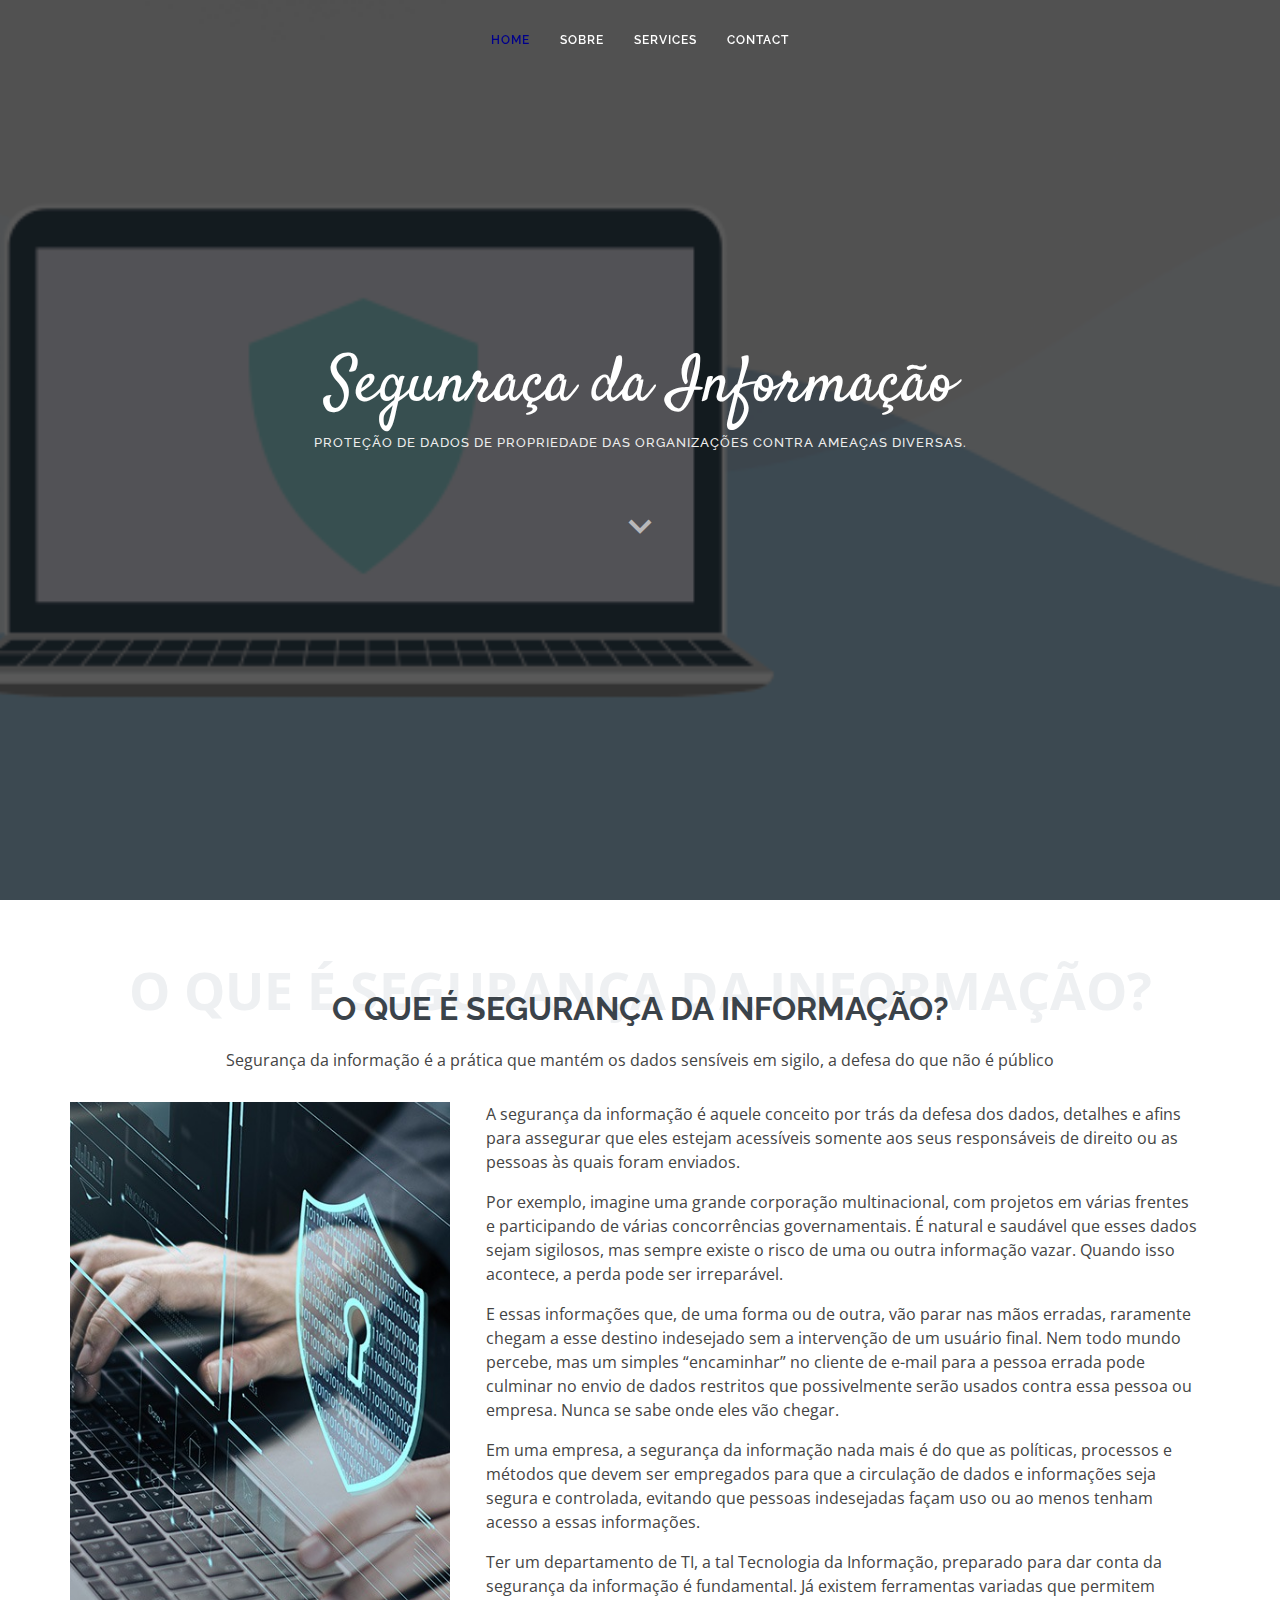
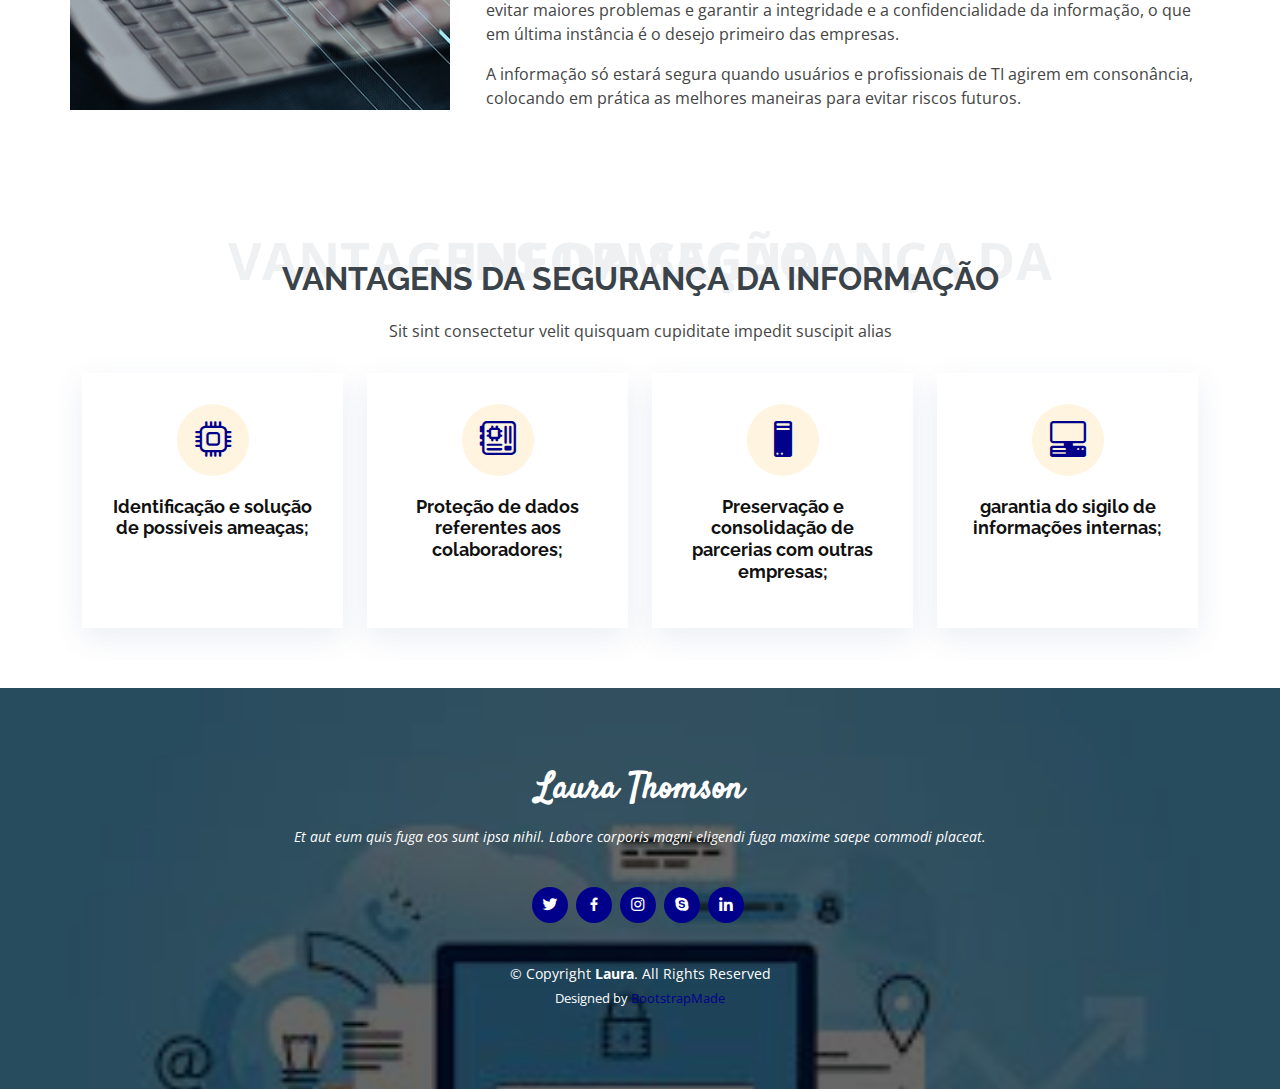
<file: index.html>
<!DOCTYPE html>
<html lang="PT-BR">

<head>
  <meta charset="utf-8">
  <meta content="width=device-width, initial-scale=1.0" name="viewport">

  <title>Segunça da Informação</title>
  <meta content="" name="description">
  <meta content="" name="keywords">

  <!-- Favicons -->
  <link href="assets/img/favicon.png" rel="icon">
  <link href="assets/img/apple-touch-icon.png" rel="apple-touch-icon">

  <!-- Google Fonts -->
  <link href="https://fonts.googleapis.com/css?family=Open+Sans:300,300i,400,400i,600,600i,700,700i|Raleway:300,300i,400,400i,500,500i,600,600i,700,700i|Satisfy" rel="stylesheet">

  <!-- Vendor CSS Files -->
  <link href="assets/vendor/bootstrap/css/bootstrap.min.css" rel="stylesheet">
  <link href="assets/vendor/bootstrap-icons/bootstrap-icons.css" rel="stylesheet">
  <link href="assets/vendor/boxicons/css/boxicons.min.css" rel="stylesheet">
  <link href="assets/vendor/glightbox/css/glightbox.min.css" rel="stylesheet">
  <link href="assets/vendor/swiper/swiper-bundle.min.css" rel="stylesheet">

  <!-- Template Main CSS File -->
  <link href="assets/css/style.css" rel="stylesheet">

  <!-- =======================================================
  * Template Name: Laura - v4.10.0
  * Template URL: https://bootstrapmade.com/laura-free-creative-bootstrap-theme/
  * Author: BootstrapMade.com
  * License: https://bootstrapmade.com/license/
  ======================================================== -->
</head>

<body>

  <!-- ======= Header ======= -->
  <header id="header" class="fixed-top d-flex justify-content-center align-items-center header-transparent">

    <nav id="navbar" class="navbar">
      <ul>
        <li><a class="nav-link scrollto active" href="#hero">Home</a></li>
        <li><a class="nav-link scrollto" href="#about">Sobre</a></li>
        <li><a class="nav-link scrollto" href="#services">Services</a></li>
        <li><a class="nav-link scrollto" onclick="formulario()">Contact</a></li>
      </ul>
      <i class="bi bi-list mobile-nav-toggle"></i>
    </nav><!-- .navbar -->

  </header><!-- End Header -->

  <!-- ======= Hero Section ======= -->
  <section id="hero">
    <div class="hero-container">
      <h1>Segunraça da Informação</h1>
      <h2>proteção de dados de propriedade das organizações contra ameaças diversas.</h2>
      <a href="#about" class="btn-scroll scrollto" title="Scroll Down"><i class="bx bx-chevron-down"></i></a>
    </div>
  </section><!-- End Hero -->

  <main id="main">

    <!-- ======= About Me Section ======= -->
    <section id="about" class="about">
      <div class="container">

        <div class="section-title">
          <span>O que é segurança da informação?</span>
          <h2>O que é segurança da informação?</h2>
          <p>Segurança da informação é a prática que mantém os dados sensíveis em sigilo, a defesa do que não é público</p>
        </div>

        <div class="row">
          <div class="image col-lg-4 d-flex align-items-stretch justify-content-center justify-content-lg-start"></div>
          <div class="col-lg-8 d-flex flex-column align-items-stretch">
            <div class="content ps-lg-4 d-flex flex-column justify-content-center">
           <p>A segurança da informação é aquele conceito por trás da defesa dos dados, detalhes e afins para assegurar que eles estejam acessíveis somente aos seus responsáveis de direito ou as pessoas às quais foram enviados.</p>   
           <p>Por exemplo, imagine uma grande corporação multinacional, com projetos em várias frentes e participando de várias concorrências governamentais. É natural e saudável que esses dados sejam sigilosos, mas sempre existe o risco de uma ou outra informação vazar. Quando isso acontece, a perda pode ser irreparável.</p>
           <p>E essas informações que, de uma forma ou de outra, vão parar nas mãos erradas, raramente chegam a esse destino indesejado sem a intervenção de um usuário final. Nem todo mundo percebe, mas um simples “encaminhar” no cliente de e-mail para a pessoa errada pode culminar no envio de dados restritos que possivelmente serão usados contra essa pessoa ou empresa. Nunca se sabe onde eles vão chegar.</p>
           <p>Em uma empresa, a segurança da informação nada mais é do que as políticas, processos e métodos que devem ser empregados para que a circulação de dados e informações seja segura e controlada, evitando que pessoas indesejadas façam uso ou ao menos tenham acesso a essas informações.</p>
           <p>Ter um departamento de TI, a tal Tecnologia da Informação, preparado para dar conta da segurança da informação é fundamental. Já existem ferramentas variadas que permitem evitar maiores problemas e garantir a integridade e a confidencialidade da informação, o que em última instância é o desejo primeiro das empresas.</p>
           <p>A informação só estará segura quando usuários e profissionais de TI agirem em consonância, colocando em prática as melhores maneiras para evitar riscos futuros.</p>
          </div>
        </div>

      </div>
    </section><!-- End About Me Section -->


    <!-- ======= My Services Section ======= -->
    <section id="services" class="services">
      <div class="container">

        <div class="section-title">
          <span>Vantagens da Segurança da Informação </span>
          <h2>Vantagens da Segurança da Informação </h2>
          <p>Sit sint consectetur velit quisquam cupiditate impedit suscipit alias</p>
        </div>

        <div class="row">
          <div class="col-md-6 col-lg-3 d-flex align-items-stretch mb-5 mb-lg-0">
            <div class="icon-box">
              <div class="icon"><i class="bi bi-cpu"></i></div>
              <h4 class="title"><a href="">Identificação e solução de possíveis ameaças;</a></h4>
            </div>
          </div>

          <div class="col-md-6 col-lg-3 d-flex align-items-stretch mb-5 mb-lg-0">
            <div class="icon-box">
              <div class="icon"><i class="bi bi-motherboard"></i></div>
              <h4 class="title"><a href="">Proteção de dados referentes aos colaboradores;</a></h4>
            </div>
          </div>

          <div class="col-md-6 col-lg-3 d-flex align-items-stretch mb-5 mb-lg-0">
            <div class="icon-box">
              <div class="icon"><i class="bi bi-pc"></i></div>
              <h4 class="title"><a href="">Preservação e consolidação de parcerias com outras empresas;</a></h4>
            </div>
          </div>

          <div class="col-md-6 col-lg-3 d-flex align-items-stretch mb-5 mb-lg-0">
            <div class="icon-box">
              <div class="icon"><i class="bi bi-pc-display-horizontal"></i></div>
              <h4 class="title"><a href="">garantia do sigilo de informações internas;</a></h4>
            </div>
          </div>

        </div>

      </div>
    </section><!-- End My Services Section -->

  </main><!-- End #main -->

  <!-- ======= Footer ======= -->
  <footer id="footer">
    <div class="container">
      <h3>Laura Thomson</h3>
      <p>Et aut eum quis fuga eos sunt ipsa nihil. Labore corporis magni eligendi fuga maxime saepe commodi placeat.</p>
      <div class="social-links">
        <a href="#" class="twitter"><i class="bx bxl-twitter"></i></a>
        <a href="#" class="facebook"><i class="bx bxl-facebook"></i></a>
        <a href="#" class="instagram"><i class="bx bxl-instagram"></i></a>
        <a href="#" class="google-plus"><i class="bx bxl-skype"></i></a>
        <a href="#" class="linkedin"><i class="bx bxl-linkedin"></i></a>
      </div>
      <div class="copyright">
        &copy; Copyright <strong><span>Laura</span></strong>. All Rights Reserved
      </div>
      <div class="credits">
        <!-- All the links in the footer should remain intact. -->
        <!-- You can delete the links only if you purchased the pro version. -->
        <!-- Licensing information: https://bootstrapmade.com/license/ -->
        <!-- Purchase the pro version with working PHP/AJAX contact form: https://bootstrapmade.com/laura-free-creative-bootstrap-theme/ -->
        Designed by <a href="https://bootstrapmade.com/">BootstrapMade</a>
      </div>
    </div>
  </footer><!-- End Footer -->

  <a href="#" class="back-to-top d-flex align-items-center justify-content-center"><i class="bi bi-arrow-up-short"></i></a>

  <!-- Vendor JS Files -->
  <script src="assets/vendor/purecounter/purecounter_vanilla.js"></script>
  <script src="assets/vendor/bootstrap/js/bootstrap.bundle.min.js"></script>
  <script src="assets/vendor/glightbox/js/glightbox.min.js"></script>
  <script src="assets/vendor/isotope-layout/isotope.pkgd.min.js"></script>
  <script src="assets/vendor/swiper/swiper-bundle.min.js"></script>
  <script src="assets/vendor/waypoints/noframework.waypoints.js"></script>
  <script src="assets/vendor/php-email-form/validate.js"></script>

  <!-- Template Main JS File -->
  <script src="assets/js/main.js"></script>
  <script src="index.js"></script>

</body>

</html>
</file>
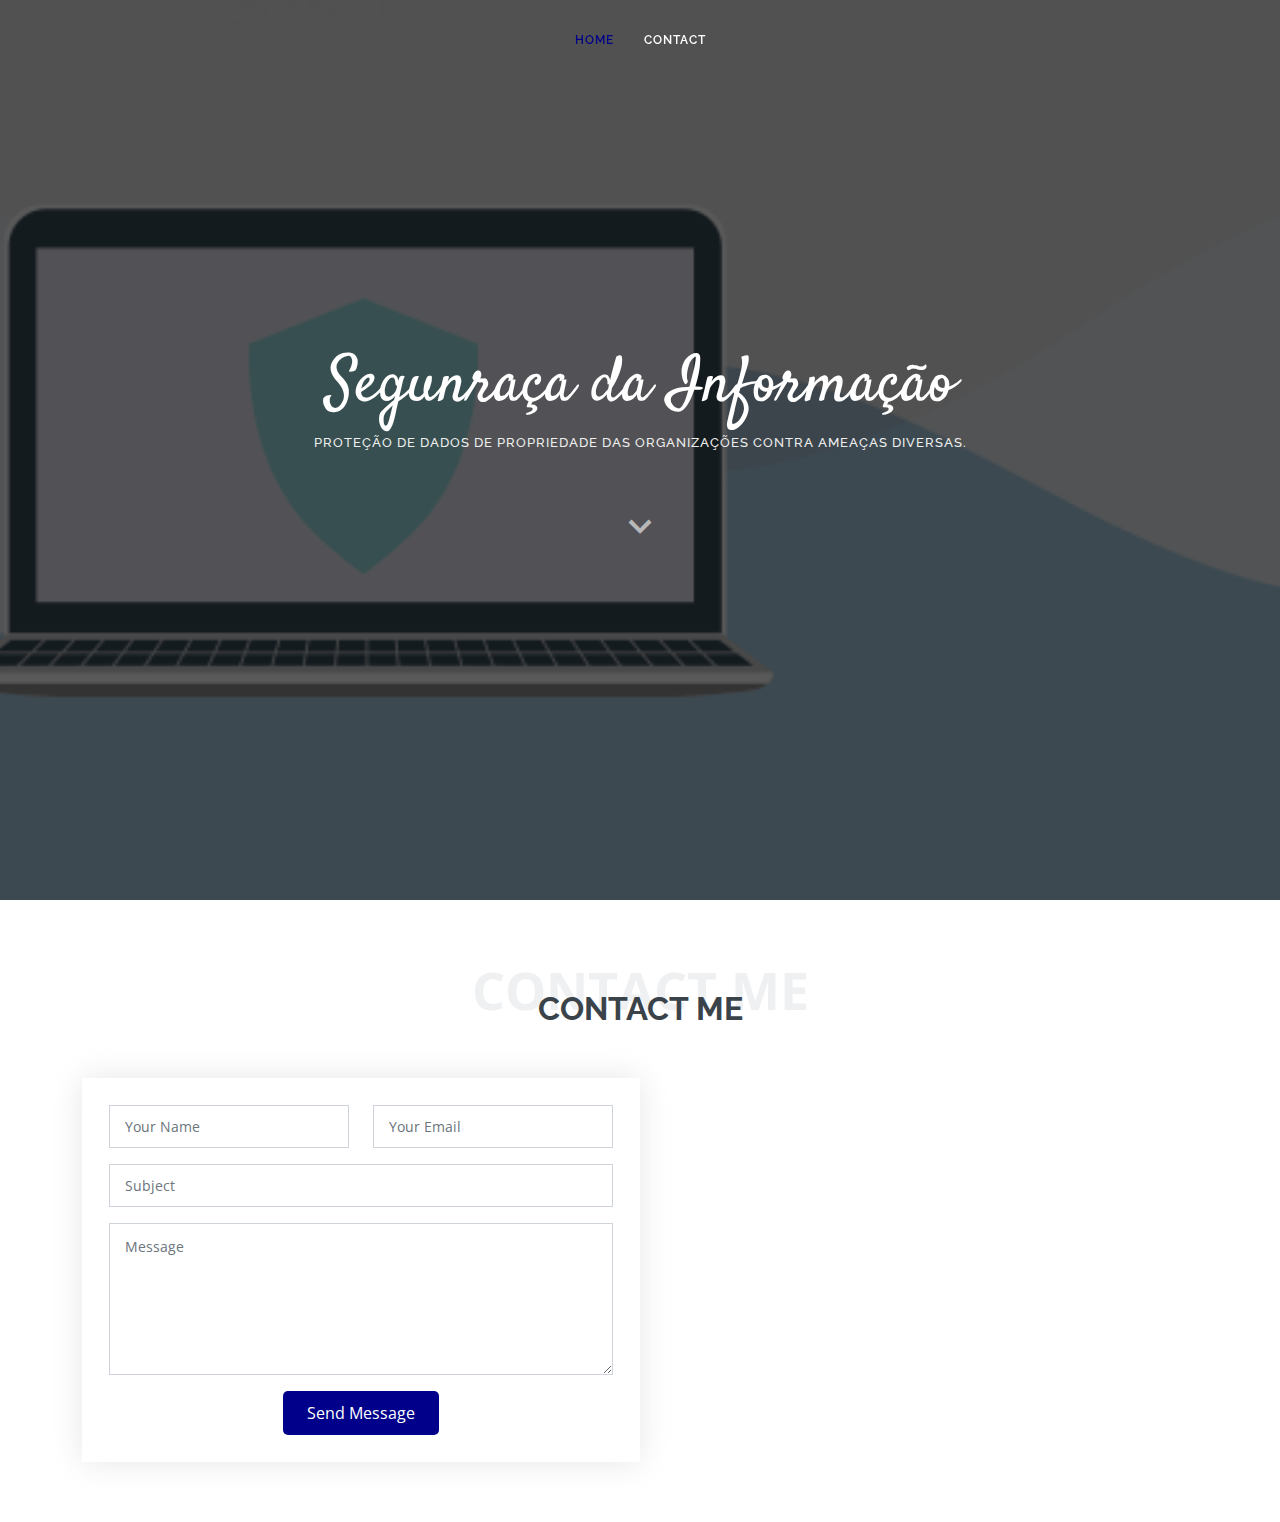
<file: formulario.html>
<!DOCTYPE html>
<html lang="PT-BR">

<head>
  <meta charset="utf-8">
  <meta content="width=device-width, initial-scale=1.0" name="viewport">

  <title>Segunça da Informação</title>
  <meta content="" name="description">
  <meta content="" name="keywords">

  <!-- Favicons -->
  <link href="assets/img/favicon.png" rel="icon">
  <link href="assets/img/apple-touch-icon.png" rel="apple-touch-icon">

  <!-- Google Fonts -->
  <link href="https://fonts.googleapis.com/css?family=Open+Sans:300,300i,400,400i,600,600i,700,700i|Raleway:300,300i,400,400i,500,500i,600,600i,700,700i|Satisfy" rel="stylesheet">

  <!-- Vendor CSS Files -->
  <link href="assets/vendor/bootstrap/css/bootstrap.min.css" rel="stylesheet">
  <link href="assets/vendor/bootstrap-icons/bootstrap-icons.css" rel="stylesheet">
  <link href="assets/vendor/boxicons/css/boxicons.min.css" rel="stylesheet">
  <link href="assets/vendor/glightbox/css/glightbox.min.css" rel="stylesheet">
  <link href="assets/vendor/swiper/swiper-bundle.min.css" rel="stylesheet">

  <!-- Template Main CSS File -->
  <link href="assets/css/style.css" rel="stylesheet">

  <!-- =======================================================
  * Template Name: Laura - v4.10.0
  * Template URL: https://bootstrapmade.com/laura-free-creative-bootstrap-theme/
  * Author: BootstrapMade.com
  * License: https://bootstrapmade.com/license/
  ======================================================== -->
</head>

<body>

  <!-- ======= Header ======= -->
  <header id="header" class="fixed-top d-flex justify-content-center align-items-center header-transparent">

    <nav id="navbar" class="navbar">
      <ul>
        <li><a class="nav-link scrollto active" onclick="home()">Home</a></li>
        <li><a class="nav-link scrollto" onclick="formulario()">Contact</a></li>
      </ul>
      <i class="bi bi-list mobile-nav-toggle"></i>
    </nav><!-- .navbar -->

  </header><!-- End Header -->

  <!-- ======= Hero Section ======= -->
  <section id="hero">
    <div class="hero-container">
      <h1>Segunraça da Informação</h1>
      <h2>proteção de dados de propriedade das organizações contra ameaças diversas.</h2>
      <a href="#about" class="btn-scroll scrollto" title="Scroll Down"><i class="bx bx-chevron-down"></i></a>
    </div>
  </section><!-- End Hero -->

<!-- ======= Contact Me Section ======= -->
<section id="contact" class="contact">
    <div class="container">

      <div class="section-title">
        <span>Contact Me</span>
        <h2>Contact Me</h2>
      </div>

      <div class="row">

        </div>

        <div class="col-lg-6">
          <form action="forms/contact.php" method="post" role="form" class="php-email-form">
            <div class="row">
              <div class="col-md-6 form-group">
                <input type="text" name="name" class="form-control" id="name" placeholder="Your Name" required>
              </div>
              <div class="col-md-6 form-group mt-3 mt-md-0">
                <input type="email" class="form-control" name="email" id="email" placeholder="Your Email" required>
              </div>
            </div>
            <div class="form-group mt-3">
              <input type="text" class="form-control" name="subject" id="subject" placeholder="Subject" required>
            </div>
            <div class="form-group mt-3">
              <textarea class="form-control" name="message" rows="6" placeholder="Message" required></textarea>
            </div>
            <div class="my-3">
              <div class="loading">Loading</div>
              <div class="error-message"></div>
              <div class="sent-message">Your message has been sent. Thank you!</div>
            </div>
            <div class="text-center"><button type="submit">Send Message</button></div>
          </form>
        </div>

      </div>

    </div>
  </section>

  <!-- Vendor JS Files -->
  <script src="assets/vendor/purecounter/purecounter_vanilla.js"></script>
  <script src="assets/vendor/bootstrap/js/bootstrap.bundle.min.js"></script>
  <script src="assets/vendor/glightbox/js/glightbox.min.js"></script>
  <script src="assets/vendor/isotope-layout/isotope.pkgd.min.js"></script>
  <script src="assets/vendor/swiper/swiper-bundle.min.js"></script>
  <script src="assets/vendor/waypoints/noframework.waypoints.js"></script>
  <script src="assets/vendor/php-email-form/validate.js"></script>

  <!-- Template Main JS File -->
  <script src="assets/js/main.js"></script>
  <script src="index.js"></script>
</body>
</html>
</file>
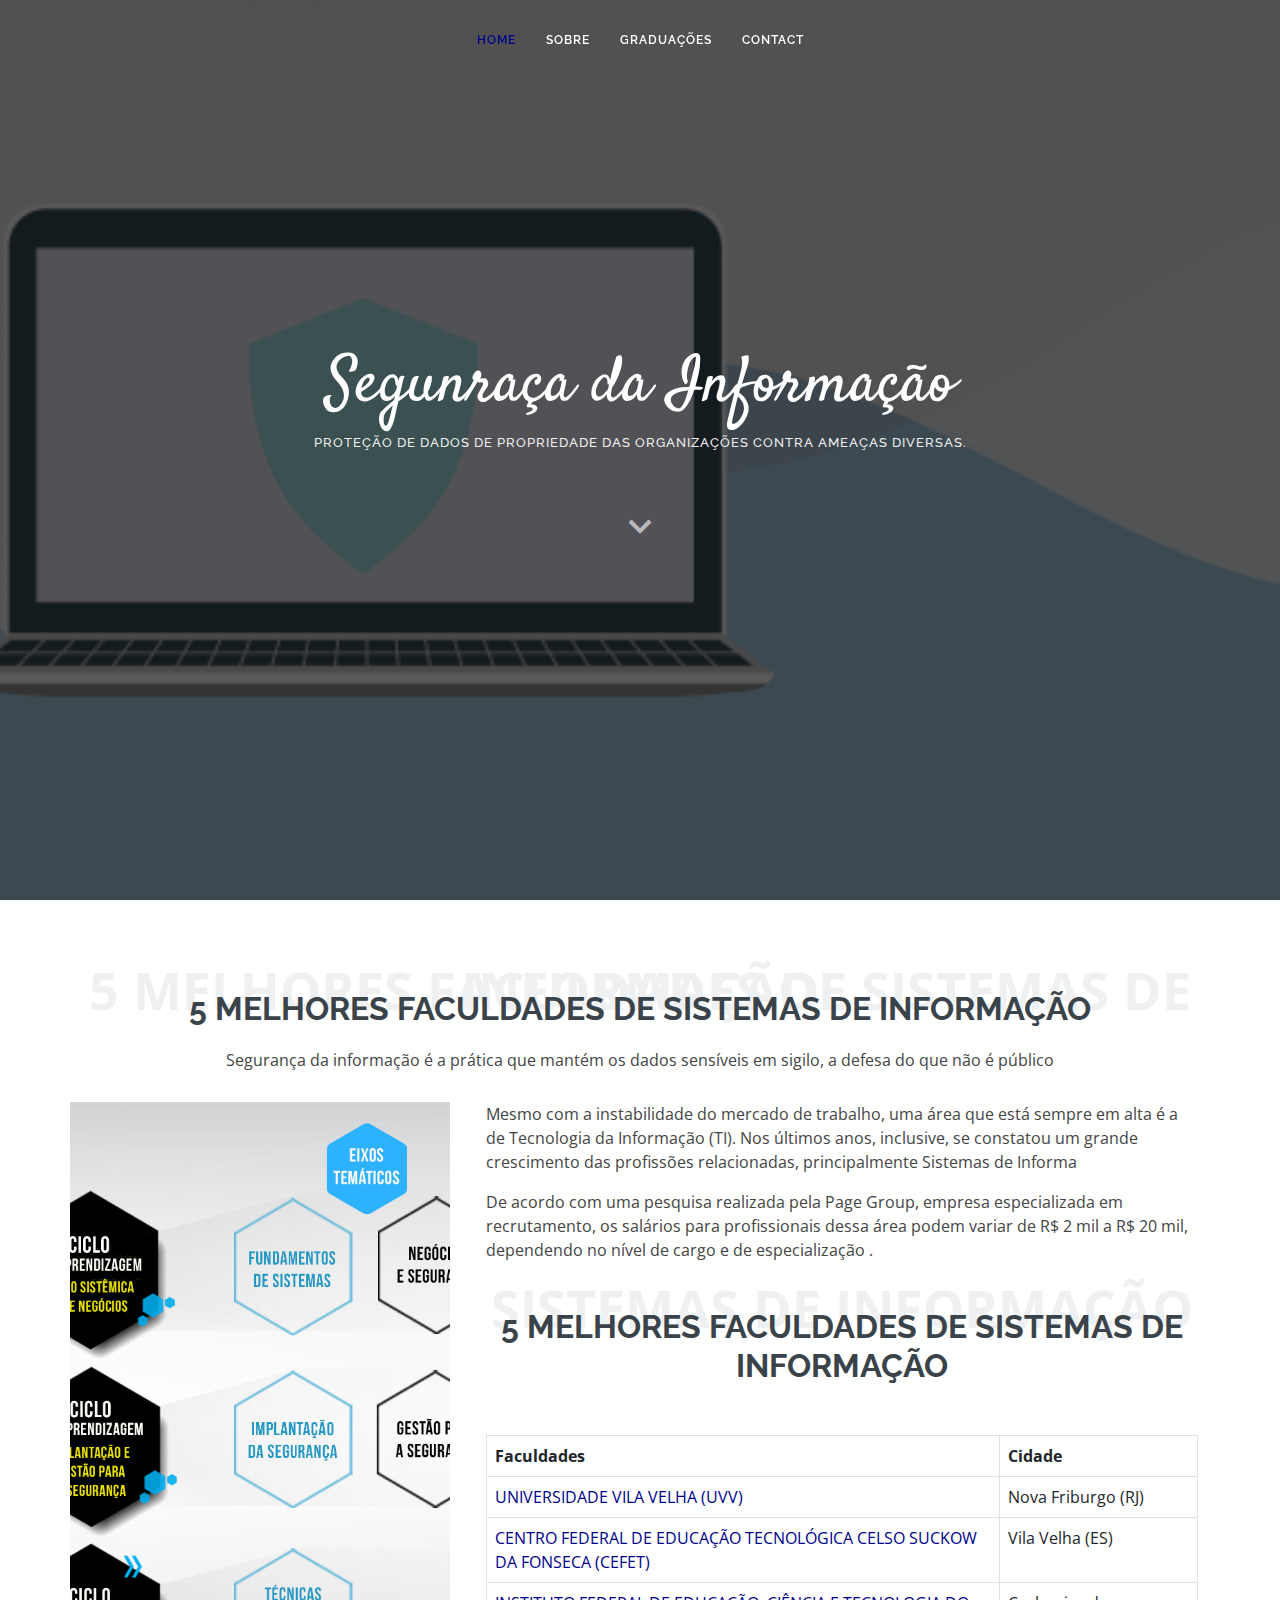
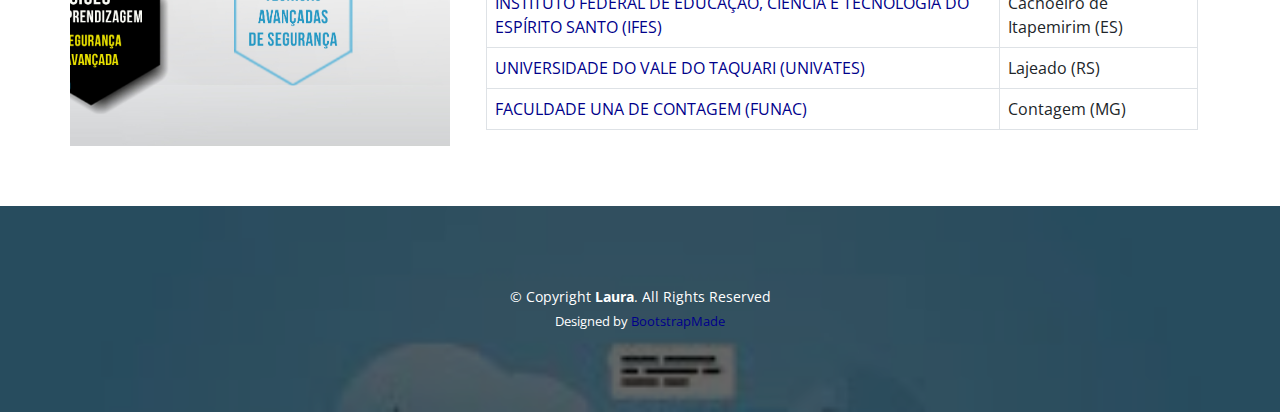
<file: graduacao.html>
<!DOCTYPE html>
<html lang="PT-BR">

<head>
  <meta charset="utf-8">
  <meta content="width=device-width, initial-scale=1.0" name="viewport">

  <title>Segunça da Informação</title>
  <meta content="" name="description">
  <meta content="" name="keywords">

  <!-- Favicons -->
  <link href="assets/img/favicon.png" rel="icon">
  <link href="assets/img/apple-touch-icon.png" rel="apple-touch-icon">

  <!-- Google Fonts -->
  <link href="https://fonts.googleapis.com/css?family=Open+Sans:300,300i,400,400i,600,600i,700,700i|Raleway:300,300i,400,400i,500,500i,600,600i,700,700i|Satisfy" rel="stylesheet">

  <!-- Vendor CSS Files -->
  <link href="assets/vendor/bootstrap/css/bootstrap.min.css" rel="stylesheet">
  <link href="assets/vendor/bootstrap-icons/bootstrap-icons.css" rel="stylesheet">
  <link href="assets/vendor/boxicons/css/boxicons.min.css" rel="stylesheet">
  <link href="assets/vendor/glightbox/css/glightbox.min.css" rel="stylesheet">
  <link href="assets/vendor/swiper/swiper-bundle.min.css" rel="stylesheet">

  <!-- Template Main CSS File -->
  <link href="assets/css/style.css" rel="stylesheet">

  <!-- =======================================================
  * Template Name: Laura - v4.10.0
  * Template URL: https://bootstrapmade.com/laura-free-creative-bootstrap-theme/
  * Author: BootstrapMade.com
  * License: https://bootstrapmade.com/license/
  ======================================================== -->
</head>

<body>

  <!-- ======= Header ======= -->
  <header id="header" class="fixed-top d-flex justify-content-center align-items-center header-transparent">

    <nav id="navbar" class="navbar">
      <ul>
        <li><a class="nav-link scrollto active" onclick="home()">Home</a></li>
        <li><a class="nav-link scrollto" href="#about">Sobre</a></li>
        <li><a class="nav-link scrollto" onclick="graduacao()">Graduações</a></li>
        <li><a class="nav-link scrollto" onclick="formulario()">Contact</a></li>
      </ul>
      <i class="bi bi-list mobile-nav-toggle"></i>
    </nav><!-- .navbar -->

  </header><!-- End Header -->

  <!-- ======= Hero Section ======= -->
  <section id="hero">
    <div class="hero-container">
      <h1>Segunraça da Informação</h1>
      <h2>proteção de dados de propriedade das organizações contra ameaças diversas.</h2>
      <a href="#about" class="btn-scroll scrollto" title="Scroll Down"><i class="bx bx-chevron-down"></i></a>
    </div>
  </section><!-- End Hero -->

  <main id="main">

    <!-- ======= About Me Section ======= -->
    <section id="about" class="about">
      <div class="container">

        <div class="section-title">
          <span>5 melhores faculdades de Sistemas de Informação</span>
          <h2>5 melhores faculdades de Sistemas de Informação</h2>
          <p>Segurança da informação é a prática que mantém os dados sensíveis em sigilo, a defesa do que não é público</p>
        </div>

        <div class="row">
          <div class="imagem col-lg-4 d-flex align-items-stretch justify-content-center justify-content-lg-start"></div>
          <div class="col-lg-8 d-flex flex-column align-items-stretch">
            <div class="content ps-lg-4 d-flex flex-column justify-content-center">
           <p>Mesmo com a instabilidade do mercado de trabalho, uma área que está sempre em alta é a de Tecnologia da Informação (TI). Nos últimos anos, inclusive, se constatou um grande crescimento das profissões relacionadas, principalmente Sistemas de Informa</p>
           <p>De acordo com uma pesquisa realizada pela Page Group, empresa especializada em recrutamento, os salários para profissionais dessa área podem variar de R$ 2 mil a R$ 20 mil, dependendo no nível de cargo e de especialização . </p>
           

           <div class="section-title">
            <span>Sistemas de Informação</span>
            <h2>5 melhores faculdades de Sistemas de Informação</h2>
          </div>

          <table class="table table-bordered">
            <thead>
              <tr>
                <th scope="col">Faculdades</th>
                <th scope="col">Cidade</th>
              </tr>
            </thead>
            <tbody>
              <tr>
                <td><a href="https://uvv.br"> UNIVERSIDADE VILA VELHA (UVV)</a></td>
                <td>Nova Friburgo (RJ)</td>
              </tr>
              <tr>
                <td><a href="http://www.cefet-rj.br"> CENTRO FEDERAL DE EDUCAÇÃO TECNOLÓGICA CELSO SUCKOW DA FONSECA (CEFET)</a></td>
                <td>Vila Velha (ES)</td>
              </tr>
              <tr>
                <td><a href="https://www.ifes.edu.br">INSTITUTO FEDERAL DE EDUCAÇÃO, CIÊNCIA E TECNOLOGIA DO ESPÍRITO SANTO (IFES)</a></td>
                <td>Cachoeiro de Itapemirim (ES)</td>
              </tr>
              <tr>
                <td><a href="https://www.univates.br/ead/?orig=eadga2023AII&utm_source=googles-ads&utm_medium=pesquisa&utm_campaign=EAD-2023AII&gclid=CjwKCAjwrJ-hBhB7EiwAuyBVXXdXArqsInYmpKA-rcNQc7Y6AH09xb42hcD6mXUU1f3BObpd3UTF7RoCB_0QAvD_BwE">UNIVERSIDADE DO VALE DO TAQUARI (UNIVATES)</a></td>
                <td>Lajeado (RS)</td>
              </tr>
              <tr>
                <td><a href="https://www.una.br/unidades/contagem/">FACULDADE UNA DE CONTAGEM (FUNAC)</a></td>
                <td>Contagem (MG)</td>
              </tr>
            </tbody>
          </table>
           
            

          </div>
        </div>

      </div>
    </section><!-- End About Me Section -->


    

  </main><!-- End #main -->

  <!-- ======= Footer ======= -->
  <footer id="footer">
    <div class="container">
      <div class="copyright">
        &copy; Copyright <strong><span>Laura</span></strong>. All Rights Reserved
      </div>
      <div class="credits">
        <!-- All the links in the footer should remain intact. -->
        <!-- You can delete the links only if you purchased the pro version. -->
        <!-- Licensing information: https://bootstrapmade.com/license/ -->
        <!-- Purchase the pro version with working PHP/AJAX contact form: https://bootstrapmade.com/laura-free-creative-bootstrap-theme/ -->
        Designed by <a href="https://bootstrapmade.com/">BootstrapMade</a>
      </div>
    </div>
  </footer><!-- End Footer -->
  <a href="#" class="back-to-top d-flex align-items-center justify-content-center"><i class="bi bi-arrow-up-short"></i></a>

  <!-- Vendor JS Files -->
  <script src="assets/vendor/purecounter/purecounter_vanilla.js"></script>
  <script src="assets/vendor/bootstrap/js/bootstrap.bundle.min.js"></script>
  <script src="assets/vendor/glightbox/js/glightbox.min.js"></script>
  <script src="assets/vendor/isotope-layout/isotope.pkgd.min.js"></script>
  <script src="assets/vendor/swiper/swiper-bundle.min.js"></script>
  <script src="assets/vendor/waypoints/noframework.waypoints.js"></script>
  <script src="assets/vendor/php-email-form/validate.js"></script>

  <!-- Template Main JS File -->
  <script src="assets/js/main.js"></script>
  <script src="index.js"></script>

</body>

</html>
</file>
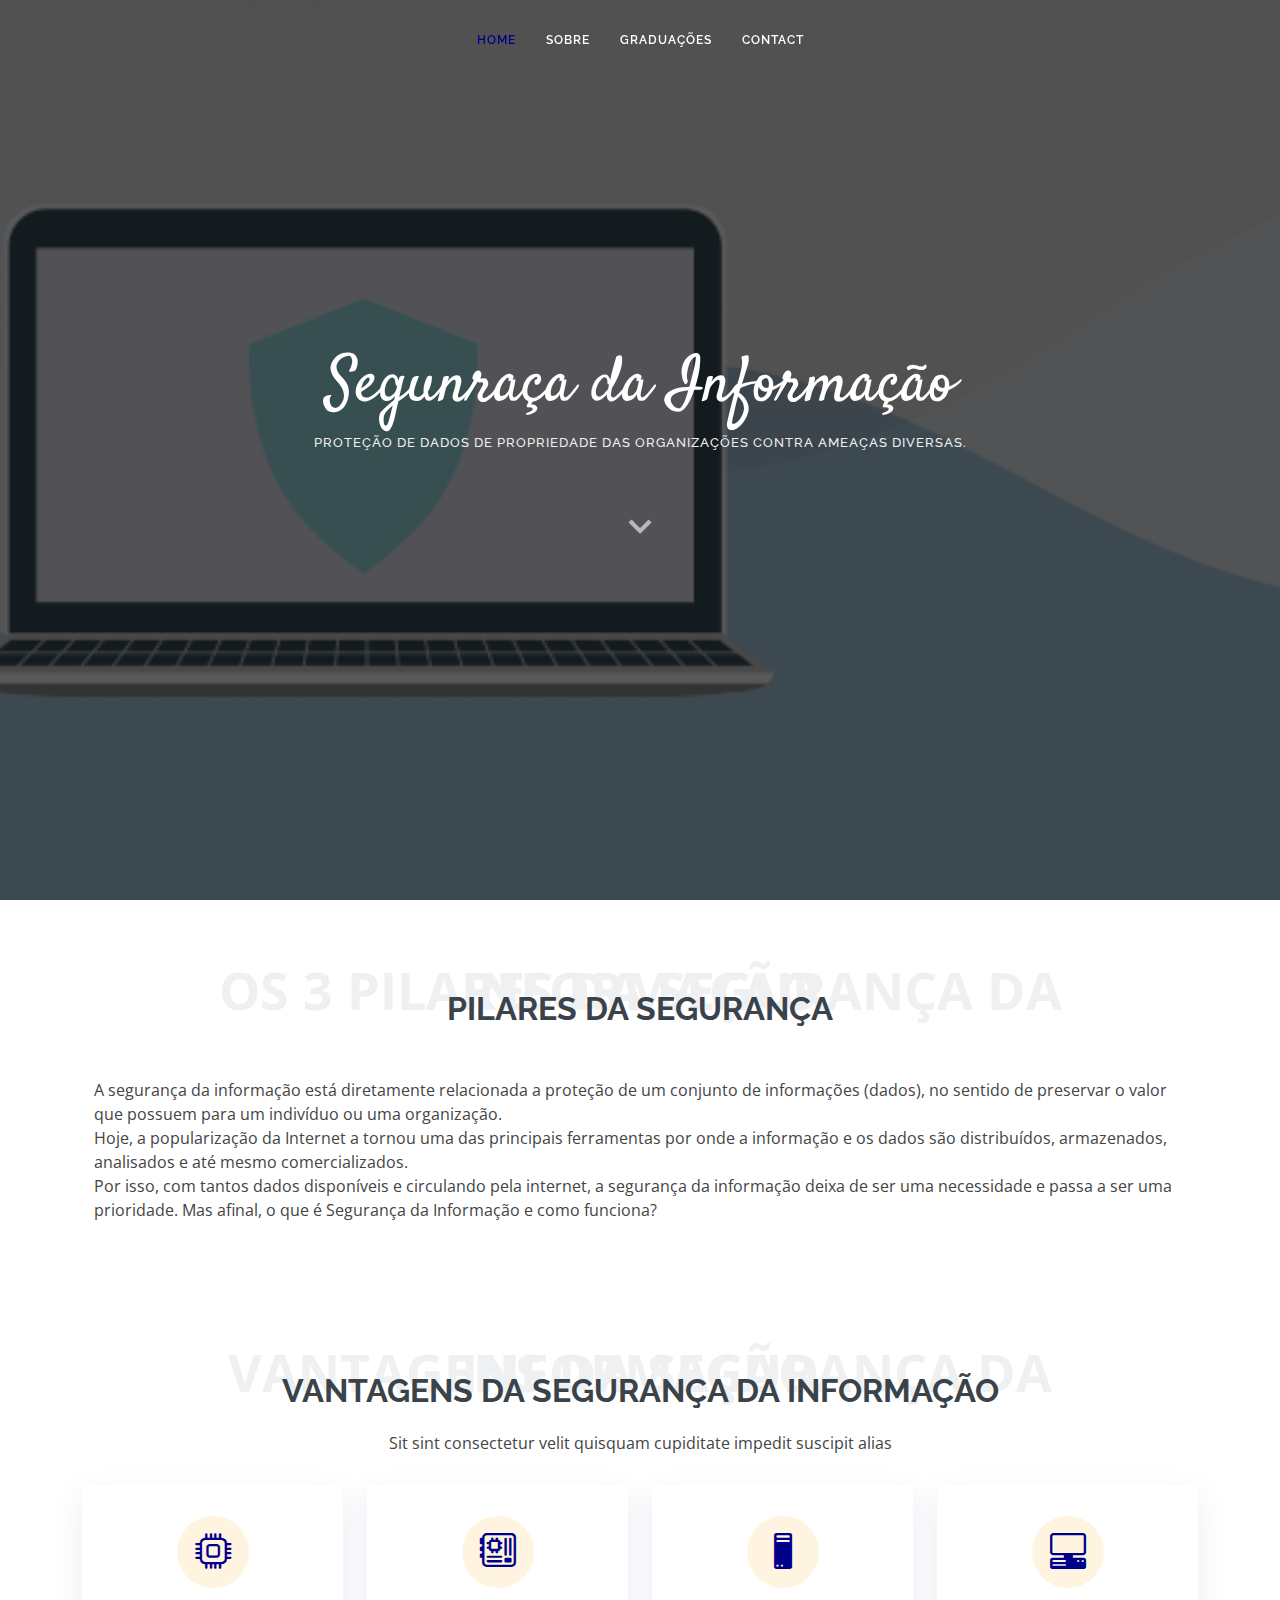
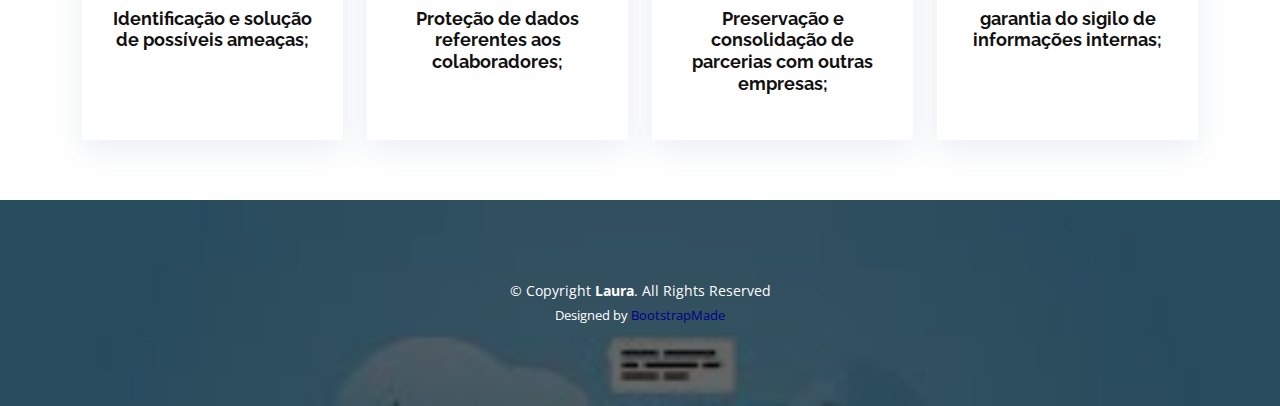
<file: pilares.html>
<!DOCTYPE html>
<html lang="PT-BR">

<head>
  <meta charset="utf-8">
  <meta content="width=device-width, initial-scale=1.0" name="viewport">

  <title>Segunça da Informação</title>
  <meta content="" name="description">
  <meta content="" name="keywords">

  <!-- Favicons -->
  <link href="assets/img/favicon.png" rel="icon">
  <link href="assets/img/apple-touch-icon.png" rel="apple-touch-icon">

  <!-- Google Fonts -->
  <link href="https://fonts.googleapis.com/css?family=Open+Sans:300,300i,400,400i,600,600i,700,700i|Raleway:300,300i,400,400i,500,500i,600,600i,700,700i|Satisfy" rel="stylesheet">

  <!-- Vendor CSS Files -->
  <link href="assets/vendor/bootstrap/css/bootstrap.min.css" rel="stylesheet">
  <link href="assets/vendor/bootstrap-icons/bootstrap-icons.css" rel="stylesheet">
  <link href="assets/vendor/boxicons/css/boxicons.min.css" rel="stylesheet">
  <link href="assets/vendor/glightbox/css/glightbox.min.css" rel="stylesheet">
  <link href="assets/vendor/swiper/swiper-bundle.min.css" rel="stylesheet">

  <!-- Template Main CSS File -->
  <link href="assets/css/style.css" rel="stylesheet">

  <!-- =======================================================
  * Template Name: Laura - v4.10.0
  * Template URL: https://bootstrapmade.com/laura-free-creative-bootstrap-theme/
  * Author: BootstrapMade.com
  * License: https://bootstrapmade.com/license/
  ======================================================== -->
</head>

<body>

  <!-- ======= Header ======= -->
  <header id="header" class="fixed-top d-flex justify-content-center align-items-center header-transparent">

    <nav id="navbar" class="navbar">
      <ul>
        <li><a class="nav-link scrollto active" onclick="home()">Home</a></li>
        <li><a class="nav-link scrollto" href="#about">Sobre</a></li>
        <li><a class="nav-link scrollto" onclick="graduacao()">Graduações</a></li>
        <li><a class="nav-link scrollto" onclick="formulario()">Contact</a></li>
      </ul>
      <i class="bi bi-list mobile-nav-toggle"></i>
    </nav><!-- .navbar -->

  </header><!-- End Header -->

  <!-- ======= Hero Section ======= -->
  <section id="hero">
    <div class="hero-container">
      <h1>Segunraça da Informação</h1>
      <h2>proteção de dados de propriedade das organizações contra ameaças diversas.</h2>
      <a href="#about" class="btn-scroll scrollto" title="Scroll Down"><i class="bx bx-chevron-down"></i></a>
    </div>
  </section><!-- End Hero -->

  <main id="main">

    <!-- ======= About Me Section ======= -->
    <section id="about" class="about">
        <!-- <img class=" col-lg-12 d-flex align-items-stretch justify-content-center justify-content-lg-start" src="assets/img/design-sem-nome-30.png" alt=""> -->
      <div class="container">
        <div class="section-title">
          <span>Os 3 pilares da Segurança da Informação</span>
          <h2>pilares da Segurança</h2>
        </div>

        <div class="row">
            <div class="content ps-lg-4 d-flex flex-column justify-content-center">
           <p>A segurança da informação está diretamente relacionada a proteção de um conjunto de informações (dados), no sentido de preservar o valor que possuem para um indivíduo ou uma organização. <br>

            Hoje, a popularização da Internet a tornou uma das principais ferramentas por onde a informação e os dados são distribuídos, armazenados, analisados e até mesmo comercializados. <br>
            
            Por isso, com tantos dados disponíveis e circulando pela internet, a segurança da informação deixa de ser uma necessidade e passa a ser uma prioridade. Mas afinal, o que é Segurança da Informação e como funciona?</p>
          </div>
        </div>

      </div>
    </section><!-- End About Me Section -->


    <!-- ======= My Services Section ======= -->
    <section id="services" class="services">
      <div class="container">

        <div class="section-title">
          <span>Vantagens da Segurança da Informação </span>
          <h2>Vantagens da Segurança da Informação </h2>
          <p>Sit sint consectetur velit quisquam cupiditate impedit suscipit alias</p>
        </div>

        <div class="row">
          <div class="col-md-6 col-lg-3 d-flex align-items-stretch mb-5 mb-lg-0">
            <div class="icon-box">
              <div class="icon"><i class="bi bi-cpu"></i></div>
              <h4 class="title"><a href="">Identificação e solução de possíveis ameaças;</a></h4>
            </div>
          </div>

          <div class="col-md-6 col-lg-3 d-flex align-items-stretch mb-5 mb-lg-0">
            <div class="icon-box">
              <div class="icon"><i class="bi bi-motherboard"></i></div>
              <h4 class="title"><a href="">Proteção de dados referentes aos colaboradores;</a></h4>
            </div>
          </div>

          <div class="col-md-6 col-lg-3 d-flex align-items-stretch mb-5 mb-lg-0">
            <div class="icon-box">
              <div class="icon"><i class="bi bi-pc"></i></div>
              <h4 class="title"><a href="">Preservação e consolidação de parcerias com outras empresas;</a></h4>
            </div>
          </div>

          <div class="col-md-6 col-lg-3 d-flex align-items-stretch mb-5 mb-lg-0">
            <div class="icon-box">
              <div class="icon"><i class="bi bi-pc-display-horizontal"></i></div>
              <h4 class="title"><a href="">garantia do sigilo de informações internas;</a></h4>
            </div>
          </div>

        </div>

      </div>
    </section><!-- End My Services Section -->

  </main><!-- End #main -->

  <!-- ======= Footer ======= -->
  <footer id="footer">
    <div class="container">
      <div class="copyright">
        &copy; Copyright <strong><span>Laura</span></strong>. All Rights Reserved
      </div>
      <div class="credits">
        <!-- All the links in the footer should remain intact. -->
        <!-- You can delete the links only if you purchased the pro version. -->
        <!-- Licensing information: https://bootstrapmade.com/license/ -->
        <!-- Purchase the pro version with working PHP/AJAX contact form: https://bootstrapmade.com/laura-free-creative-bootstrap-theme/ -->
        Designed by <a href="https://bootstrapmade.com/">BootstrapMade</a>
      </div>
    </div>
  </footer><!-- End Footer -->

  <a href="#" class="back-to-top d-flex align-items-center justify-content-center"><i class="bi bi-arrow-up-short"></i></a>

  <!-- Vendor JS Files -->
  <script src="assets/vendor/purecounter/purecounter_vanilla.js"></script>
  <script src="assets/vendor/bootstrap/js/bootstrap.bundle.min.js"></script>
  <script src="assets/vendor/glightbox/js/glightbox.min.js"></script>
  <script src="assets/vendor/isotope-layout/isotope.pkgd.min.js"></script>
  <script src="assets/vendor/swiper/swiper-bundle.min.js"></script>
  <script src="assets/vendor/waypoints/noframework.waypoints.js"></script>
  <script src="assets/vendor/php-email-form/validate.js"></script>

  <!-- Template Main JS File -->
  <script src="assets/js/main.js"></script>
  <script src="index.js"></script>

</body>

</html>
</file>
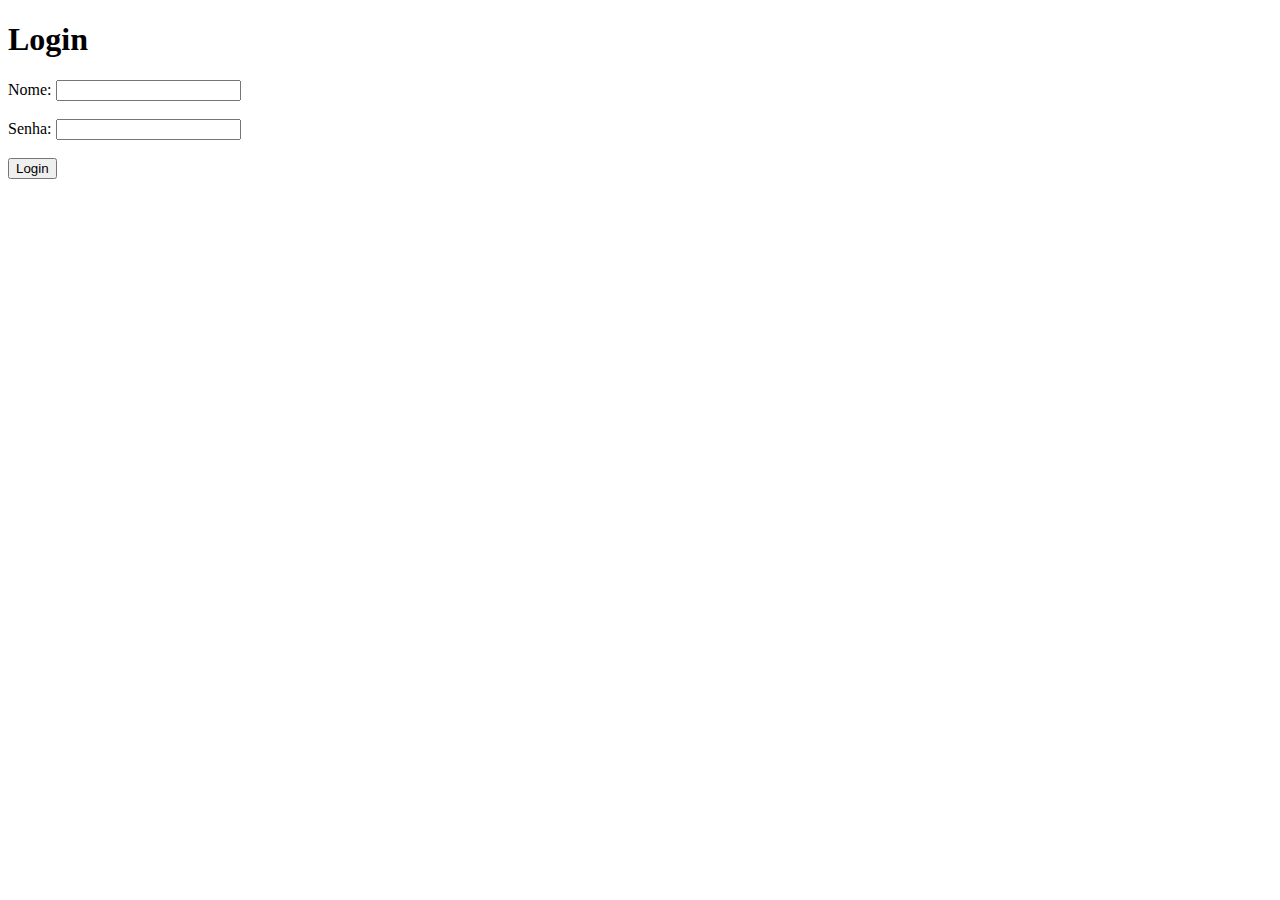
<file: Atividades/atualizacao/Teste.html>
<!DOCTYPE html>
<html>
<head>
    <title>Login</title>
</head>
<body>
    <h1>Login</h1>
    <form action="/login" method="post">
        <label for="username">Nome:</label>
        <input type="text" id="username" name="username" required><br><br>
        <label for="password">Senha:</label>
        <input type="password" id="password" name="password" required><br><br>
        <input type="submit" value="Login">
    </form>
</body>
</html>
</file>
<file: assets/css/style.css>
/**
* Template Name: Laura - v4.10.0
* Template URL: https://bootstrapmade.com/laura-free-creative-bootstrap-theme/
* Author: BootstrapMade.com
* License: https://bootstrapmade.com/license/
*/

/*--------------------------------------------------------------
# General
--------------------------------------------------------------*/
body {
  font-family: "Open Sans", sans-serif;
  color: #444444;
}

a {
  color: #00008B;
  text-decoration: none;
}

a:hover {
  color: #ffc85a;
  text-decoration: none;
}

h1,
h2,
h3,
h4,
h5,
h6 {
  font-family: "Raleway", sans-serif;
}

/*--------------------------------------------------------------
# Back to top button
--------------------------------------------------------------*/
.back-to-top {
  position: fixed;
  visibility: hidden;
  opacity: 0;
  right: 15px;
  bottom: 15px;
  z-index: 996;
  background: #00008B;
  width: 40px;
  height: 40px;
  border-radius: 4px;
  transition: all 0.4s;
}

.back-to-top i {
  font-size: 28px;
  color: #fff;
  line-height: 0;
}

.back-to-top:hover {
  background: #ffc550;
  color: #fff;
}

.back-to-top.active {
  visibility: visible;
  opacity: 1;
}

/*--------------------------------------------------------------
# Header
--------------------------------------------------------------*/
#header {
  z-index: 997;
  transition: all 0.5s;
  height: 80px;
  background: rgba(25, 28, 31, 0.8);
}

#header.header-transparent {
  background: transparent;
}

#header.header-scrolled {
  height: 60px;
  background: rgba(25, 28, 31, 0.8);
}

/*--------------------------------------------------------------
# Navigation Menu
--------------------------------------------------------------*/
/**
* Desktop Navigation 
*/
.navbar {
  padding: 0;
}

.navbar ul {
  margin: 0;
  padding: 0;
  display: flex;
  list-style: none;
  align-items: center;
}

.navbar li {
  position: relative;
}

.navbar a,
.navbar a:focus {
  display: flex;
  align-items: center;
  justify-content: space-between;
  padding: 10px 15px;
  color: #fff;
  white-space: nowrap;
  transition: 0.3s;
  font-size: 12px;
  font-family: "Raleway", sans-serif;
  text-transform: uppercase;
  font-weight: 600;
  letter-spacing: 1px;
}

.navbar a i,
.navbar a:focus i {
  font-size: 12px;
  line-height: 0;
  margin-left: 5px;
}

.navbar a:hover,
.navbar .active,
.navbar .active:focus,
.navbar li:hover>a {
  color: #00008B;
}

.navbar .dropdown ul {
  display: block;
  position: absolute;
  left: 14px;
  top: calc(100% + 30px);
  margin: 0;
  padding: 10px 0;
  z-index: 99;
  opacity: 0;
  visibility: hidden;
  background: #fff;
  box-shadow: 0px 0px 30px rgba(127, 137, 161, 0.25);
  transition: 0.3s;
  border-radius: 4px;
}

.navbar .dropdown ul li {
  min-width: 200px;
}

.navbar .dropdown ul a {
  padding: 10px 20px;
  font-size: 14px;
  text-transform: none;
  font-weight: 400;
  color: #3b434a;
  letter-spacing: 1px;
}

.navbar .dropdown ul a i {
  font-size: 12px;
}

.navbar .dropdown ul a:hover,
.navbar .dropdown ul .active:hover,
.navbar .dropdown ul li:hover>a {
  color: #00008B}

.navbar .dropdown:hover>ul {
  opacity: 1;
  top: 100%;
  visibility: visible;
}

.navbar .dropdown .dropdown ul {
  top: 0;
  left: calc(100% - 30px);
  visibility: hidden;
}

.navbar .dropdown .dropdown:hover>ul {
  opacity: 1;
  top: 0;
  left: 100%;
  visibility: visible;
}

@media (max-width: 1366px) {
  .navbar .dropdown .dropdown ul {
    left: -90%;
  }

  .navbar .dropdown .dropdown:hover>ul {
    left: -100%;
  }
}

/**
* Mobile Navigation 
*/
.mobile-nav-toggle {
  color: #fff;
  font-size: 28px;
  cursor: pointer;
  display: none;
  line-height: 0;
  transition: 0.5s;
}

@media (max-width: 991px) {
  .mobile-nav-toggle {
    display: block;
  }

  .navbar ul {
    display: none;
  }
}

.navbar-mobile {
  position: fixed;
  overflow: hidden;
  top: 0;
  right: 0;
  left: 0;
  bottom: 0;
  background: rgba(36, 41, 46, 0.9);
  transition: 0.3s;
  z-index: 999;
}

.navbar-mobile .mobile-nav-toggle {
  position: absolute;
  top: 15px;
  right: 15px;
}

.navbar-mobile ul {
  display: block;
  position: absolute;
  top: 55px;
  right: 15px;
  bottom: 15px;
  left: 15px;
  padding: 10px 0;
  border-radius: 10px;
  background-color: #fff;
  overflow-y: auto;
  transition: 0.3s;
}

.navbar-mobile a,
.navbar-mobile a:focus {
  padding: 10px 20px;
  font-size: 14px;
  color: #3b434a;
}

.navbar-mobile a:hover,
.navbar-mobile .active,
.navbar-mobile li:hover>a {
  color: #00008B}

.navbar-mobile .getstarted,
.navbar-mobile .getstarted:focus {
  margin: 15px;
}

.navbar-mobile .dropdown ul {
  position: static;
  display: none;
  margin: 10px 20px;
  padding: 10px 0;
  z-index: 99;
  opacity: 1;
  visibility: visible;
  background: #fff;
  box-shadow: 0px 0px 30px rgba(127, 137, 161, 0.25);
}

.navbar-mobile .dropdown ul li {
  min-width: 200px;
}

.navbar-mobile .dropdown ul a {
  padding: 10px 20px;
}

.navbar-mobile .dropdown ul a i {
  font-size: 12px;
}

.navbar-mobile .dropdown ul a:hover,
.navbar-mobile .dropdown ul .active:hover,
.navbar-mobile .dropdown ul li:hover>a {
  color: #00008B;}

.navbar-mobile .dropdown>.dropdown-active {
  display: block;
}

/*--------------------------------------------------------------
# Hero Section
--------------------------------------------------------------*/
#hero {
  width: 100%;
  height: 100vh;
  background: url("../img/hero-bg.gif") top right;
  background-size: cover;
  position: relative;
}

#hero:before {
  content: "";
  background: rgba(0, 0, 0, 0.65);
  position: absolute;
  bottom: 0;
  top: 0;
  left: 0;
  right: 0;
}

#hero .hero-container {
  position: absolute;
  bottom: 0;
  top: 0;
  left: 0;
  right: 0;
  display: flex;
  justify-content: center;
  align-items: center;
  flex-direction: column;
  padding: 0 15px;
}

#hero h1 {
  margin: 0 0 10px 0;
  font-size: 64px;
  font-family: "Satisfy", serif;
  color: #fff;
}

#hero h2 {
  color: #eee;
  margin-bottom: 50px;
  font-size: 13px;
  font-weight: 500;
  letter-spacing: 1px;
  text-transform: uppercase;
}

#hero .btn-scroll {
  transition: 0.4s;
  color: rgba(255, 255, 255, 0.6);
  animation: up-down 1s ease-in-out infinite alternate-reverse both;
}

#hero .btn-scroll i {
  font-size: 48px;
}

#hero .btn-scroll:hover {
  color: #00008B;}

@media (min-width: 1024px) {
  #hero {
    background-attachment: fixed;
  }
}

@media (max-width: 575px) {
  #hero h1 {
    font-size: 40px;
  }

  #hero h2 {
    text-align: center;
    margin-bottom: 30px;
  }
}

@-webkit-keyframes up-down {
  0% {
    transform: translateY(5px);
  }

  100% {
    transform: translateY(-5px);
  }
}

@keyframes up-down {
  0% {
    transform: translateY(5px);
  }

  100% {
    transform: translateY(-5px);
  }
}

/*--------------------------------------------------------------
# Sections General
--------------------------------------------------------------*/
section {
  padding: 60px 0;
}

.section-bg {
  background-color: white;
}

.section-title {
  text-align: center;
  padding: 30px 0;
  position: relative;
}

.section-title h2 {
  font-size: 32px;
  font-weight: 700;
  text-transform: uppercase;
  margin-bottom: 20px;
  padding-bottom: 0;
  color: #3b434a;
  position: relative;
  z-index: 2;
}

.section-title span {
  position: absolute;
  top: 30px;
  color: #eef0f2;
  left: 0;
  right: 0;
  z-index: 1;
  font-weight: 700;
  font-size: 52px;
  text-transform: uppercase;
  line-height: 0;
}

.section-title p {
  margin-bottom: 0;
  position: relative;
  z-index: 2;
}

@media (max-width: 575px) {
  .section-title h2 {
    font-size: 28px;
    margin-bottom: 15px;
  }

  .section-title span {
    font-size: 38px;
  }
}

/*--------------------------------------------------------------
# Breadcrumbs
--------------------------------------------------------------*/
.breadcrumbs {
  padding: 20px 0;
  background-color: #f4f5f6;
  min-height: 40px;
  margin-top: 78px;
}

@media (max-width: 992px) {
  .breadcrumbs {
    margin-top: 60px;
  }
}

.breadcrumbs h2 {
  font-size: 24px;
  font-weight: 300;
  margin: 0;
}

@media (max-width: 992px) {
  .breadcrumbs h2 {
    margin: 0 0 10px 0;
  }
}

.breadcrumbs ol {
  display: flex;
  flex-wrap: wrap;
  list-style: none;
  padding: 0;
  margin: 0;
  font-size: 14px;
}

.breadcrumbs ol li+li {
  padding-left: 10px;
}

.breadcrumbs ol li+li::before {
  display: inline-block;
  padding-right: 10px;
  color: #6c757d;
  content: "/";
}

@media (max-width: 768px) {
  .breadcrumbs .d-flex {
    display: block !important;
  }

  .breadcrumbs ol {
    display: block;
  }

  .breadcrumbs ol li {
    display: inline-block;
  }
}

/*--------------------------------------------------------------
# About Me
--------------------------------------------------------------*/
.about .content h3 {
  font-weight: 700;
  font-size: 26px;
  color: #3b434a;
  text-transform: uppercase;
}

.about .content ul {
  list-style: none;
  padding: 0;
}

.about .content ul li {
  margin-bottom: 20px;
  display: flex;
  align-items: center;
}

.about .content ul strong {
  margin-right: 10px;
}

.about .content ul i {
  font-size: 16px;
  margin-right: 5px;
  color: #00008B;  
  line-height: 0;
}

.about .content p:last-child {
  margin-bottom: 0;
}

.about .content .count-box {
  width: 100%;
}

.about .content .count-box i {
  display: block;
  font-size: 36px;
  color: #00008B;  
  float: left;
  line-height: 0;
}

.about .content .count-box span {
  font-size: 36px;
  line-height: 30px;
  display: block;
  font-weight: 700;
  color: #3b434a;
  margin-left: 50px;
}

.about .content .count-box p {
  padding: 15px 0 0 0;
  margin: 0 0 0 50px;
  font-family: "Raleway", sans-serif;
  font-size: 14px;
  color: #5d6a75;
}

.about .content .count-box a {
  font-weight: 600;
  display: block;
  margin-top: 20px;
  color: #5d6a75;
  font-size: 15px;
  font-family: "Satisfy", serif;
  transition: ease-in-out 0.3s;
}

.about .content .count-box a:hover {
  color: #82909c;
}

.about .image {
  background: url("../img/me.jpg") center center no-repeat;
  background-size: cover;
  min-height: 500px;
}
.about .imagem {
  background: url("../img/seguranca-informacao.jpg") center center no-repeat;
  background-size: cover;
  min-height: 500px;
}

.about .skills-content {
  margin-top: 30px;
}

.about .skills-content .progress {
  height: 60px;
  display: block;
  background: none;
  border-radius: 0;
}

.about .skills-content .progress .skill {
  padding: 10px 0;
  margin: 0 0 6px 0;
  text-transform: uppercase;
  display: block;
  font-weight: 700;
  font-family: "Raleway", sans-serif;
  color: #3b434a;
}

.about .skills-content .progress .skill .val {
  float: right;
  font-style: normal;
}

.about .skills-content .progress-bar-wrap {
  background: #e6e8eb;
}

.about .skills-content .progress-bar {
  width: 1px;
  height: 10px;
  transition: 0.9s;
  background-color:  #00008B;}

/*--------------------------------------------------------------
# My Resume
--------------------------------------------------------------*/
.resume .resume-title {
  font-size: 26px;
  font-weight: 700;
  margin-top: 20px;
  margin-bottom: 20px;
  color: #3b434a;
}

.resume .resume-item {
  padding: 0 0 20px 20px;
  margin-top: -2px;
  border-left: 2px solid #82909c;
  position: relative;
}

.resume .resume-item h4 {
  line-height: 18px;
  font-size: 16px;
  font-weight: 700;
  text-transform: uppercase;
  color:  #00008B;  
  margin-bottom: 10px;
}

.resume .resume-item h5 {
  font-size: 16px;
  background: #eef0f2;
  padding: 5px 15px;
  display: inline-block;
  font-weight: 600;
  margin-bottom: 10px;
}

.resume .resume-item ul {
  padding-left: 20px;
}

.resume .resume-item ul li {
  padding-bottom: 10px;
}

.resume .resume-item:last-child {
  padding-bottom: 0;
}

.resume .resume-item::before {
  content: "";
  position: absolute;
  width: 16px;
  height: 16px;
  border-radius: 50px;
  left: -9px;
  top: 0;
  background: #fff;
  border: 2px solid #82909c;
}

/*--------------------------------------------------------------
# My Services
--------------------------------------------------------------*/
.services .icon-box {
  padding: 30px;
  position: relative;
  overflow: hidden;
  background: #fff;
  box-shadow: 0 10px 29px 0 rgba(68, 88, 144, 0.1);
  transition: all 0.3s ease-in-out;
  text-align: center;
  border: 1px solid #fff;
}

.services .icon {
  margin: 0 auto 20px auto;
  padding-top: 17px;
  display: inline-block;
  text-align: center;
  border-radius: 50%;
  width: 72px;
  height: 72px;
  background: #fff4df;
}

.services .icon i {
  font-size: 36px;
  line-height: 1;
  color:  #00008B;}

.services .title {
  font-weight: 700;
  margin-bottom: 15px;
  font-size: 18px;
}

.services .title a {
  color: #111;
  transition: 0.3s;
}

.services .description {
  font-size: 15px;
  line-height: 28px;
  margin-bottom: 0;
}

.services .icon-box:hover {
  border-color:  #00008B;}

.services .icon-box:hover .title a {
  color:  #00008B;}

/*--------------------------------------------------------------
# Testimonials
--------------------------------------------------------------*/
.testimonials {
  padding: 80px 0;
  background: url("../img/testimonials-bg.jpg") no-repeat;
  background-position: center center;
  background-size: cover;
  position: relative;
}

.testimonials::before {
  content: "";
  position: absolute;
  left: 0;
  right: 0;
  top: 0;
  bottom: 0;
  background: rgba(14, 16, 17, 0.7);
}

.testimonials .section-header {
  margin-bottom: 40px;
}

.testimonials .testimonials-carousel,
.testimonials .testimonials-slider {
  overflow: hidden;
}

.testimonials .testimonial-item {
  text-align: center;
  color: #fff;
}

.testimonials .testimonial-item .testimonial-img {
  width: 100px;
  border-radius: 50%;
  border: 6px solid rgba(255, 255, 255, 0.15);
  margin: 0 auto;
}

.testimonials .testimonial-item h3 {
  font-size: 20px;
  font-weight: bold;
  margin: 10px 0 5px 0;
  color: #fff;
}

.testimonials .testimonial-item h4 {
  font-size: 14px;
  color: #ddd;
  margin: 0 0 15px 0;
}

.testimonials .testimonial-item .quote-icon-left,
.testimonials .testimonial-item .quote-icon-right {
  color: rgba(255, 255, 255, 0.4);
  font-size: 26px;
}

.testimonials .testimonial-item .quote-icon-left {
  display: inline-block;
  left: -5px;
  position: relative;
}

.testimonials .testimonial-item .quote-icon-right {
  display: inline-block;
  right: -5px;
  position: relative;
  top: 10px;
}

.testimonials .testimonial-item p {
  font-style: italic;
  margin: 0 auto 15px auto;
  color: #eee;
}

.testimonials .swiper-pagination {
  margin-top: 20px;
  position: relative;
}

.testimonials .swiper-pagination .swiper-pagination-bullet {
  width: 12px;
  height: 12px;
  opacity: 1;
  background-color: rgba(255, 255, 255, 0.4);
}

.testimonials .swiper-pagination .swiper-pagination-bullet-active {
  background-color:  #00008B;}

@media (min-width: 992px) {
  .testimonials .testimonial-item p {
    width: 80%;
  }
}


/*--------------------------------------------------------------
# Pricing
--------------------------------------------------------------*/
.pricing .box {
  padding: 20px;
  background: #fff;
  text-align: center;
  box-shadow: 0px 0px 4px rgba(0, 0, 0, 0.12);
  border-radius: 5px;
  position: relative;
  overflow: hidden;
}

.pricing h3 {
  font-weight: 400;
  margin: -20px -20px 20px -20px;
  padding: 20px 15px;
  font-size: 16px;
  font-weight: 600;
  color: #777777;
  background: #f8f8f8;
}

.pricing h4 {
  font-size: 36px;
  color:  #00008B;  font-weight: 600;
  font-family: "Open Sans", sans-serif;
  margin-bottom: 20px;
}

.pricing h4 sup {
  font-size: 20px;
  top: -12px;
  left: -3px;
}

.pricing h4 span {
  color: #bababa;
  font-size: 16px;
  font-weight: 300;
}

.pricing ul {
  padding: 0;
  list-style: none;
  color: #444444;
  text-align: center;
  line-height: 20px;
  font-size: 14px;
}

.pricing ul li {
  padding-bottom: 16px;
}

.pricing ul i {
  color:  #00008B;  
  font-size: 18px;
  padding-right: 4px;
}

.pricing ul .na {
  color: #ccc;
  text-decoration: line-through;
}

.pricing .btn-wrap {
  margin: 20px -20px -20px -20px;
  padding: 20px 15px;
  background: #f8f8f8;
  text-align: center;
}

.pricing .btn-buy {
  background:  #00008B;
  display: inline-block;
  padding: 8px 35px;
  border-radius: 4px;
  color: #fff;
  transition: none;
  font-size: 14px;
  font-weight: 400;
  font-family: "Raleway", sans-serif;
  font-weight: 600;
  transition: 0.3s;
}

.pricing .btn-buy:hover {
  background: #ffc85a;
}

.pricing .featured h3 {
  color: #fff;
  background:  #00008B;}

.pricing .advanced {
  width: 200px;
  position: absolute;
  top: 18px;
  right: -68px;
  transform: rotate(45deg);
  z-index: 1;
  font-size: 14px;
  padding: 1px 0 3px 0;
  background: #00008B;
  color: #fff;
}

/*--------------------------------------------------------------
# Contact Me
--------------------------------------------------------------*/
.contact .info-box {
  color: #444444;
  text-align: center;
  box-shadow: 0 0 30px rgba(214, 215, 216, 0.6);
  padding: 20px 0 30px 0;
}

.contact .info-box i.bx {
  font-size: 24px;
  color:  #00008B;;
  border-radius: 50%;
  padding: 15px;
  background: #fff6e4;
}

.contact .info-box h3 {
  font-size: 20px;
  color: #777777;
  font-weight: 700;
  margin: 10px 0;
}

.contact .info-box p {
  padding: 0;
  line-height: 24px;
  font-size: 14px;
  margin-bottom: 0;
}

.contact .social-links {
  margin-top: 15px;
  display: flex;
  justify-content: center;
}

.contact .social-links a {
  font-size: 18px;
  display: inline-block;
  color: #687683;
  line-height: 1;
  margin: 0 8px;
  transition: 0.3s;
  padding: 14px;
  border-radius: 50px;
  border: 1px solid #dde1e4;
}

.contact .social-links a:hover {
  color: #fff;
  border-color:  #00008B;  
  background:  #00008B;
}

.contact .php-email-form {
  box-shadow: 0 0 30px rgba(214, 215, 216, 0.6);
  padding: 27px;
}

.contact .php-email-form .validate {
  display: none;
  color: red;
  margin: 0 0 15px 0;
  font-weight: 400;
  font-size: 13px;
}

.contact .php-email-form .error-message {
  display: none;
  color: #fff;
  background: #ed3c0d;
  text-align: left;
  padding: 15px;
  font-weight: 600;
}

.contact .php-email-form .error-message br+br {
  margin-top: 25px;
}

.contact .php-email-form .sent-message {
  display: none;
  color: #fff;
  background: #18d26e;
  text-align: center;
  padding: 15px;
  font-weight: 600;
}

.contact .php-email-form .loading {
  display: none;
  background: #fff;
  text-align: center;
  padding: 15px;
}

.contact .php-email-form .loading:before {
  content: "";
  display: inline-block;
  border-radius: 50%;
  width: 24px;
  height: 24px;
  margin: 0 10px -6px 0;
  border: 3px solid #18d26e;
  border-top-color: #eee;
  -webkit-animation: animate-loading 1s linear infinite;
  animation: animate-loading 1s linear infinite;
}

.contact .php-email-form input,
.contact .php-email-form textarea {
  border-radius: 0;
  box-shadow: none;
  font-size: 14px;
}

.contact .php-email-form input::focus,
.contact .php-email-form textarea::focus {
  background-color: #00008B;
}

.contact .php-email-form input {
  padding: 10px 15px;
}

.contact .php-email-form textarea {
  padding: 12px 15px;
}

.contact .php-email-form button[type=submit] {
  background: #00008B;
  border: 0;
  padding: 10px 24px;
  color: #fff;
  transition: 0.4s;
  border-radius: 5px;
}

.contact .php-email-form button[type=submit]:hover {
  background: #ffc85a;
}

@-webkit-keyframes animate-loading {
  0% {
    transform: rotate(0deg);
  }

  100% {
    transform: rotate(360deg);
  }
}

@keyframes animate-loading {
  0% {
    transform: rotate(0deg);
  }

  100% {
    transform: rotate(360deg);
  }
}

/*--------------------------------------------------------------
# Footer
--------------------------------------------------------------*/
#footer {
  background: url("../img/download.jfif") top center no-repeat;
  background-size: cover;
  color: #fff;
  font-size: 14px;
  text-align: center;
  padding: 80px 0;
  position: relative;
}

#footer::before {
  content: "";
  position: absolute;
  left: 0;
  right: 0;
  top: 0;
  bottom: 0;
  background: rgba(0, 0, 0, 0.6);
}

#footer .container {
  position: relative;
}

#footer h3 {
  font-size: 36px;
  font-weight: 700;
  color: #fff;
  position: relative;
  font-family: "Satisfy", serif;
  padding: 0;
  margin: 0 0 15px 0;
}

#footer p {
  font-size: 15;
  font-style: italic;
  padding: 0;
  margin: 0 0 40px 0;
}

#footer .social-links {
  margin: 0 0 40px 0;
}

#footer .social-links a {
  font-size: 18px;
  display: inline-block;
  background: #00008B;
  color: #fff;
  line-height: 1;
  padding: 8px 0;
  margin-right: 4px;
  border-radius: 50%;
  text-align: center;
  width: 36px;
  height: 36px;
  transition: 0.3s;
}

#footer .social-links a:hover {
  background: #f3a200;
  color: #fff;
  text-decoration: none;
}

#footer .copyright {
  margin: 0 0 5px 0;
}

#footer .credits {
  font-size: 13px;
}
</file>
